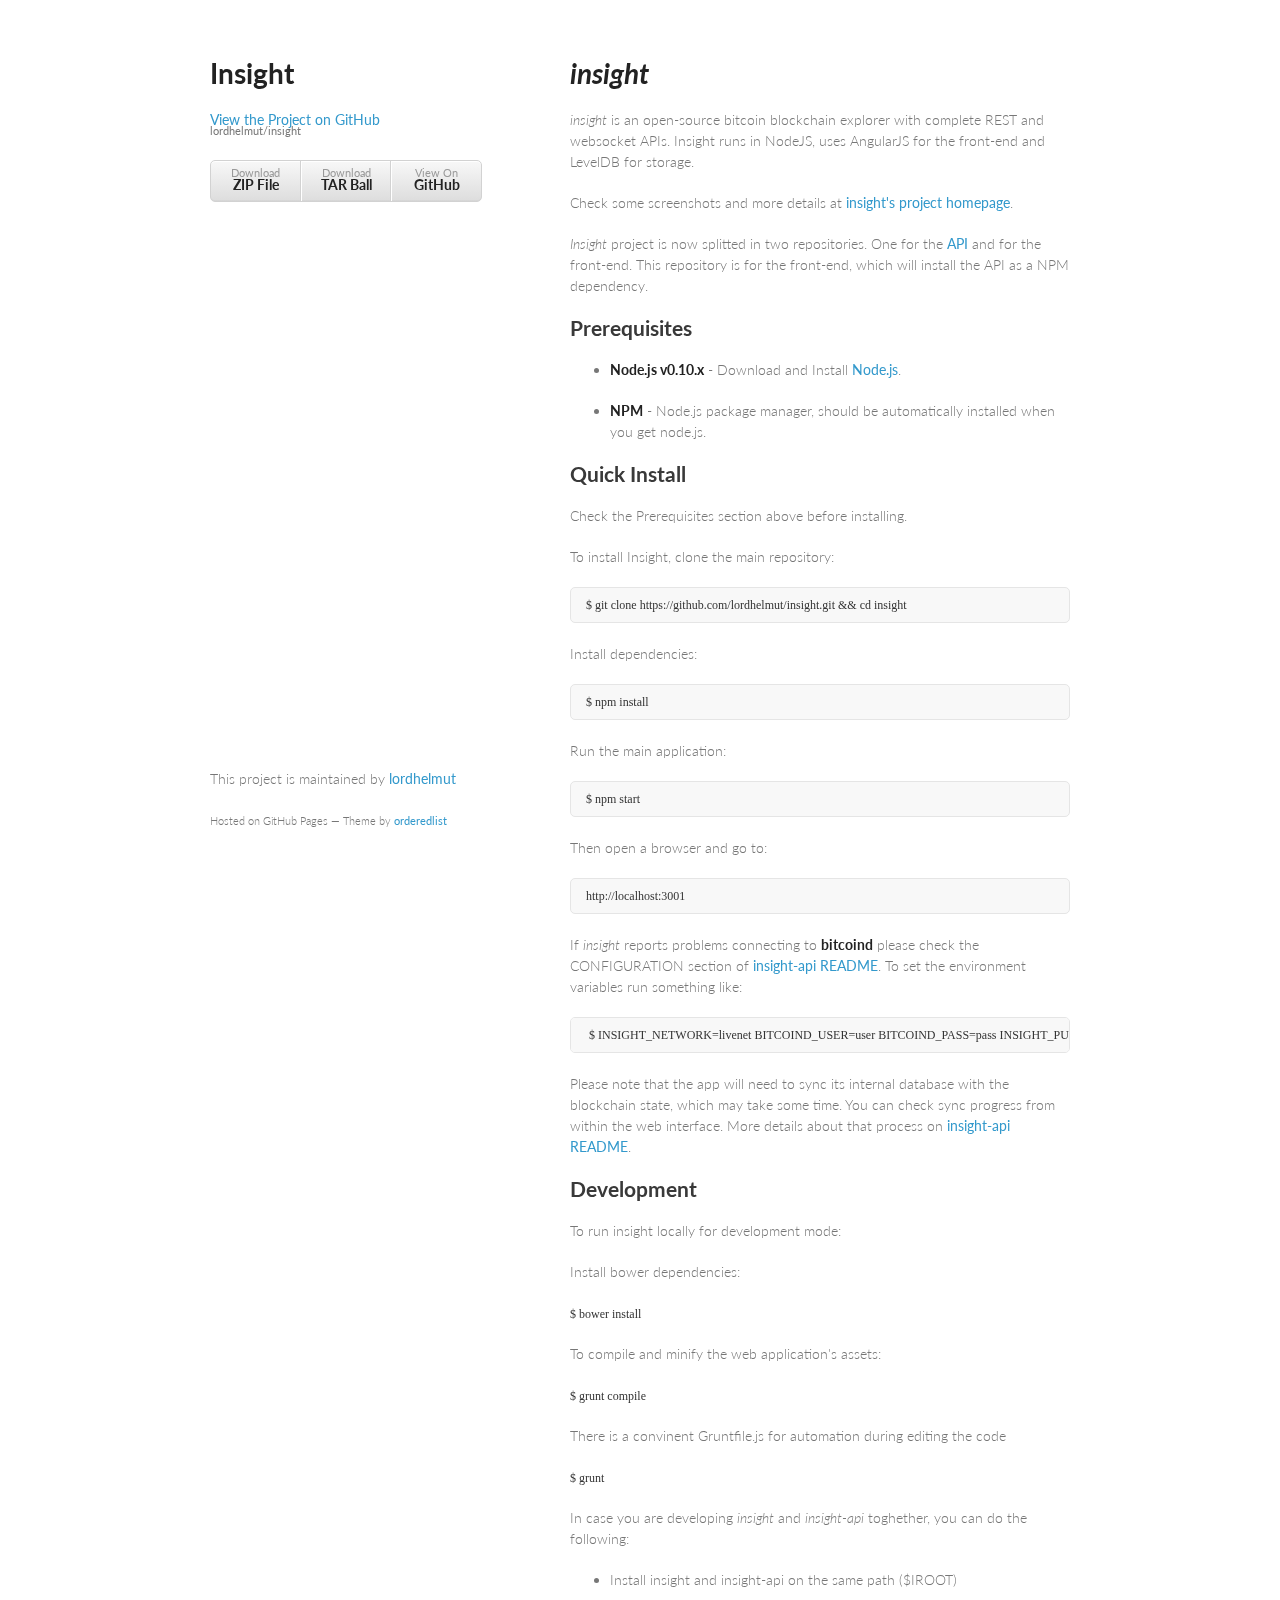
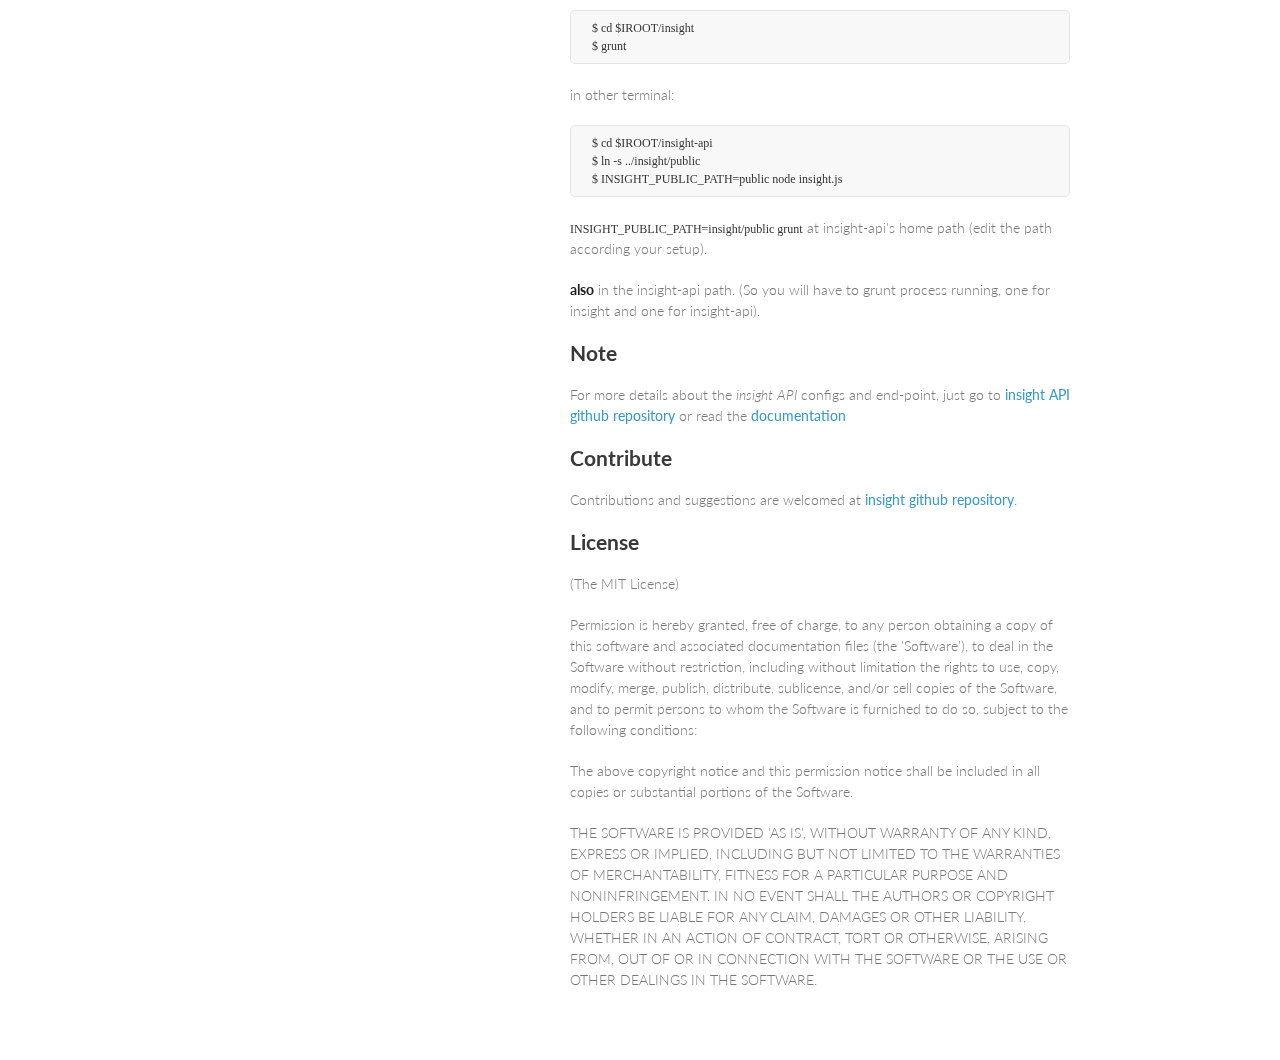
<file: index.html>
<!doctype html>
<html>
  <head>
    <meta charset="utf-8">
    <meta http-equiv="X-UA-Compatible" content="chrome=1">
    <title>Insight by lordhelmut</title>

    <link rel="stylesheet" href="stylesheets/styles.css">
    <link rel="stylesheet" href="stylesheets/pygment_trac.css">
    <meta name="viewport" content="width=device-width, initial-scale=1, user-scalable=no">
    <!--[if lt IE 9]>
    <script src="//html5shiv.googlecode.com/svn/trunk/html5.js"></script>
    <![endif]-->
  </head>
  <body>
    <div class="wrapper">
      <header>
        <h1>Insight</h1>
        <p></p>

        <p class="view"><a href="https://github.com/lordhelmut/insight">View the Project on GitHub <small>lordhelmut/insight</small></a></p>


        <ul>
          <li><a href="https://github.com/lordhelmut/insight/zipball/master">Download <strong>ZIP File</strong></a></li>
          <li><a href="https://github.com/lordhelmut/insight/tarball/master">Download <strong>TAR Ball</strong></a></li>
          <li><a href="https://github.com/lordhelmut/insight">View On <strong>GitHub</strong></a></li>
        </ul>
      </header>
      <section>
        <h1>
<a name="insight" class="anchor" href="#insight"><span class="octicon octicon-link"></span></a><em>insight</em>
</h1>

<p><em>insight</em> is an open-source bitcoin blockchain explorer with complete REST
and websocket APIs. Insight runs in NodeJS, uses AngularJS for the
front-end and LevelDB for storage.</p>

<p>Check some screenshots and more details at <a href="http://insight.bitcore.io">insight's project homepage</a>.</p>

<p><em>Insight</em> project is now splitted in two repositories. One for the <a href="https://github.com/bitpay/insight-api">API</a> and for the front-end. This repository is for the front-end, which will install the API as a NPM dependency.</p>

<h2>
<a name="prerequisites" class="anchor" href="#prerequisites"><span class="octicon octicon-link"></span></a>Prerequisites</h2>

<ul>
<li><p><strong>Node.js v0.10.x</strong> - Download and Install <a href="http://www.nodejs.org/download/">Node.js</a>.</p></li>
<li><p><strong>NPM</strong> - Node.js package manager, should be automatically installed when you get node.js.</p></li>
</ul><h2>
<a name="quick-install" class="anchor" href="#quick-install"><span class="octicon octicon-link"></span></a>Quick Install</h2>

<p>Check the Prerequisites section above before installing.</p>

<p>To install Insight, clone the main repository:</p>

<pre><code>$ git clone https://github.com/lordhelmut/insight.git &amp;&amp; cd insight
</code></pre>

<p>Install dependencies:</p>

<pre><code>$ npm install
</code></pre>

<p>Run the main application:</p>

<pre><code>$ npm start
</code></pre>

<p>Then open a browser and go to:</p>

<pre><code>http://localhost:3001
</code></pre>

<p>If <em>insight</em> reports problems connecting to <strong>bitcoind</strong> please check the CONFIGURATION section of 
  <a href="https://github.com/bitpay/insight-api/blob/master/README.md">insight-api README</a>. To set the 
  environment variables run something like:</p>

<pre><code> $ INSIGHT_NETWORK=livenet BITCOIND_USER=user BITCOIND_PASS=pass INSIGHT_PUBLIC_PATH=public  npm start
</code></pre>

<p>Please note that the app will need to sync its internal database
  with the blockchain state, which may take some time. You can check
  sync progress from within the web interface. More details about that process
  on <a href="https://github.com/bitpay/insight-api/blob/master/README.md">insight-api README</a>. </p>

<h2>
<a name="development" class="anchor" href="#development"><span class="octicon octicon-link"></span></a>Development</h2>

<p>To run insight locally for development mode:</p>

<p>Install bower dependencies:</p>

<p><code>$ bower install</code></p>

<p>To compile and minify the web application's assets:</p>

<p><code>$ grunt compile</code></p>

<p>There is a convinent Gruntfile.js for automation during editing the code</p>

<p><code>$ grunt</code></p>

<p>In case you are developing <em>insight</em> and <em>insight-api</em> toghether, you can do the following:</p>

<ul>
<li>Install insight and insight-api on the same path ($IROOT)</li>
</ul><pre><code>  $ cd $IROOT/insight
  $ grunt
</code></pre>

<p>in other terminal:</p>

<pre><code>  $ cd $IROOT/insight-api 
  $ ln -s ../insight/public
  $ INSIGHT_PUBLIC_PATH=public node insight.js 
</code></pre>

<p><code>INSIGHT_PUBLIC_PATH=insight/public  grunt</code>
at insight-api's home path (edit the path according your setup).</p>

<p><strong>also</strong> in the insight-api path. (So you will have to grunt process running, one for insight and one for insight-api).</p>

<h2>
<a name="note" class="anchor" href="#note"><span class="octicon octicon-link"></span></a>Note</h2>

<p>For more details about the <em>insight API</em> configs and end-point, just go to <a href="https://github.com/bitpay/insight-api">insight API github repository</a> or read the <a href="https://github.com/bitpay/insight-api/blob/master/README.md">documentation</a></p>

<h2>
<a name="contribute" class="anchor" href="#contribute"><span class="octicon octicon-link"></span></a>Contribute</h2>

<p>Contributions and suggestions are welcomed at <a href="https://github.com/bitpay/insight">insight github repository</a>.</p>

<h2>
<a name="license" class="anchor" href="#license"><span class="octicon octicon-link"></span></a>License</h2>

<p>(The MIT License)</p>

<p>Permission is hereby granted, free of charge, to any person obtaining
a copy of this software and associated documentation files (the
'Software'), to deal in the Software without restriction, including
without limitation the rights to use, copy, modify, merge, publish,
distribute, sublicense, and/or sell copies of the Software, and to
permit persons to whom the Software is furnished to do so, subject to
the following conditions:</p>

<p>The above copyright notice and this permission notice shall be
included in all copies or substantial portions of the Software.</p>

<p>THE SOFTWARE IS PROVIDED 'AS IS', WITHOUT WARRANTY OF ANY KIND,
EXPRESS OR IMPLIED, INCLUDING BUT NOT LIMITED TO THE WARRANTIES OF
MERCHANTABILITY, FITNESS FOR A PARTICULAR PURPOSE AND NONINFRINGEMENT.
IN NO EVENT SHALL THE AUTHORS OR COPYRIGHT HOLDERS BE LIABLE FOR ANY
CLAIM, DAMAGES OR OTHER LIABILITY, WHETHER IN AN ACTION OF CONTRACT,
TORT OR OTHERWISE, ARISING FROM, OUT OF OR IN CONNECTION WITH THE
SOFTWARE OR THE USE OR OTHER DEALINGS IN THE SOFTWARE.</p>
      </section>
      <footer>
        <p>This project is maintained by <a href="https://github.com/lordhelmut">lordhelmut</a></p>
        <p><small>Hosted on GitHub Pages &mdash; Theme by <a href="https://github.com/orderedlist">orderedlist</a></small></p>
      </footer>
    </div>
    <script src="javascripts/scale.fix.js"></script>
    
  </body>
</html>
</file>
<file: stylesheets/styles.css>
@import url(https://fonts.googleapis.com/css?family=Lato:300italic,700italic,300,700);

body {
  padding:50px;
  font:14px/1.5 Lato, "Helvetica Neue", Helvetica, Arial, sans-serif;
  color:#777;
  font-weight:300;
}

h1, h2, h3, h4, h5, h6 {
  color:#222;
  margin:0 0 20px;
}

p, ul, ol, table, pre, dl {
  margin:0 0 20px;
}

h1, h2, h3 {
  line-height:1.1;
}

h1 {
  font-size:28px;
}

h2 {
  color:#393939;
}

h3, h4, h5, h6 {
  color:#494949;
}

a {
  color:#39c;
  font-weight:400;
  text-decoration:none;
}

a small {
  font-size:11px;
  color:#777;
  margin-top:-0.6em;
  display:block;
}

.wrapper {
  width:860px;
  margin:0 auto;
}

blockquote {
  border-left:1px solid #e5e5e5;
  margin:0;
  padding:0 0 0 20px;
  font-style:italic;
}

code, pre {
  font-family:Monaco, Bitstream Vera Sans Mono, Lucida Console, Terminal;
  color:#333;
  font-size:12px;
}

pre {
  padding:8px 15px;
  background: #f8f8f8;  
  border-radius:5px;
  border:1px solid #e5e5e5;
  overflow-x: auto;
}

table {
  width:100%;
  border-collapse:collapse;
}

th, td {
  text-align:left;
  padding:5px 10px;
  border-bottom:1px solid #e5e5e5;
}

dt {
  color:#444;
  font-weight:700;
}

th {
  color:#444;
}

img {
  max-width:100%;
}

header {
  width:270px;
  float:left;
  position:fixed;
}

header ul {
  list-style:none;
  height:40px;
  
  padding:0;
  
  background: #eee;
  background: -moz-linear-gradient(top, #f8f8f8 0%, #dddddd 100%);
  background: -webkit-gradient(linear, left top, left bottom, color-stop(0%,#f8f8f8), color-stop(100%,#dddddd));
  background: -webkit-linear-gradient(top, #f8f8f8 0%,#dddddd 100%);
  background: -o-linear-gradient(top, #f8f8f8 0%,#dddddd 100%);
  background: -ms-linear-gradient(top, #f8f8f8 0%,#dddddd 100%);
  background: linear-gradient(top, #f8f8f8 0%,#dddddd 100%);
  
  border-radius:5px;
  border:1px solid #d2d2d2;
  box-shadow:inset #fff 0 1px 0, inset rgba(0,0,0,0.03) 0 -1px 0;
  width:270px;
}

header li {
  width:89px;
  float:left;
  border-right:1px solid #d2d2d2;
  height:40px;
}

header ul a {
  line-height:1;
  font-size:11px;
  color:#999;
  display:block;
  text-align:center;
  padding-top:6px;
  height:40px;
}

strong {
  color:#222;
  font-weight:700;
}

header ul li + li {
  width:88px;
  border-left:1px solid #fff;
}

header ul li + li + li {
  border-right:none;
  width:89px;
}

header ul a strong {
  font-size:14px;
  display:block;
  color:#222;
}

section {
  width:500px;
  float:right;
  padding-bottom:50px;
}

small {
  font-size:11px;
}

hr {
  border:0;
  background:#e5e5e5;
  height:1px;
  margin:0 0 20px;
}

footer {
  width:270px;
  float:left;
  position:fixed;
  bottom:50px;
}

@media print, screen and (max-width: 960px) {
  
  div.wrapper {
    width:auto;
    margin:0;
  }
  
  header, section, footer {
    float:none;
    position:static;
    width:auto;
  }
  
  header {
    padding-right:320px;
  }
  
  section {
    border:1px solid #e5e5e5;
    border-width:1px 0;
    padding:20px 0;
    margin:0 0 20px;
  }
  
  header a small {
    display:inline;
  }
  
  header ul {
    position:absolute;
    right:50px;
    top:52px;
  }
}

@media print, screen and (max-width: 720px) {
  body {
    word-wrap:break-word;
  }
  
  header {
    padding:0;
  }
  
  header ul, header p.view {
    position:static;
  }
  
  pre, code {
    word-wrap:normal;
  }
}

@media print, screen and (max-width: 480px) {
  body {
    padding:15px;
  }
  
  header ul {
    display:none;
  }
}

@media print {
  body {
    padding:0.4in;
    font-size:12pt;
    color:#444;
  }
}
</file>
<file: stylesheets/pygment_trac.css>
.highlight  { background: #ffffff; }
.highlight .c { color: #999988; font-style: italic } /* Comment */
.highlight .err { color: #a61717; background-color: #e3d2d2 } /* Error */
.highlight .k { font-weight: bold } /* Keyword */
.highlight .o { font-weight: bold } /* Operator */
.highlight .cm { color: #999988; font-style: italic } /* Comment.Multiline */
.highlight .cp { color: #999999; font-weight: bold } /* Comment.Preproc */
.highlight .c1 { color: #999988; font-style: italic } /* Comment.Single */
.highlight .cs { color: #999999; font-weight: bold; font-style: italic } /* Comment.Special */
.highlight .gd { color: #000000; background-color: #ffdddd } /* Generic.Deleted */
.highlight .gd .x { color: #000000; background-color: #ffaaaa } /* Generic.Deleted.Specific */
.highlight .ge { font-style: italic } /* Generic.Emph */
.highlight .gr { color: #aa0000 } /* Generic.Error */
.highlight .gh { color: #999999 } /* Generic.Heading */
.highlight .gi { color: #000000; background-color: #ddffdd } /* Generic.Inserted */
.highlight .gi .x { color: #000000; background-color: #aaffaa } /* Generic.Inserted.Specific */
.highlight .go { color: #888888 } /* Generic.Output */
.highlight .gp { color: #555555 } /* Generic.Prompt */
.highlight .gs { font-weight: bold } /* Generic.Strong */
.highlight .gu { color: #800080; font-weight: bold; } /* Generic.Subheading */
.highlight .gt { color: #aa0000 } /* Generic.Traceback */
.highlight .kc { font-weight: bold } /* Keyword.Constant */
.highlight .kd { font-weight: bold } /* Keyword.Declaration */
.highlight .kn { font-weight: bold } /* Keyword.Namespace */
.highlight .kp { font-weight: bold } /* Keyword.Pseudo */
.highlight .kr { font-weight: bold } /* Keyword.Reserved */
.highlight .kt { color: #445588; font-weight: bold } /* Keyword.Type */
.highlight .m { color: #009999 } /* Literal.Number */
.highlight .s { color: #d14 } /* Literal.String */
.highlight .na { color: #008080 } /* Name.Attribute */
.highlight .nb { color: #0086B3 } /* Name.Builtin */
.highlight .nc { color: #445588; font-weight: bold } /* Name.Class */
.highlight .no { color: #008080 } /* Name.Constant */
.highlight .ni { color: #800080 } /* Name.Entity */
.highlight .ne { color: #990000; font-weight: bold } /* Name.Exception */
.highlight .nf { color: #990000; font-weight: bold } /* Name.Function */
.highlight .nn { color: #555555 } /* Name.Namespace */
.highlight .nt { color: #000080 } /* Name.Tag */
.highlight .nv { color: #008080 } /* Name.Variable */
.highlight .ow { font-weight: bold } /* Operator.Word */
.highlight .w { color: #bbbbbb } /* Text.Whitespace */
.highlight .mf { color: #009999 } /* Literal.Number.Float */
.highlight .mh { color: #009999 } /* Literal.Number.Hex */
.highlight .mi { color: #009999 } /* Literal.Number.Integer */
.highlight .mo { color: #009999 } /* Literal.Number.Oct */
.highlight .sb { color: #d14 } /* Literal.String.Backtick */
.highlight .sc { color: #d14 } /* Literal.String.Char */
.highlight .sd { color: #d14 } /* Literal.String.Doc */
.highlight .s2 { color: #d14 } /* Literal.String.Double */
.highlight .se { color: #d14 } /* Literal.String.Escape */
.highlight .sh { color: #d14 } /* Literal.String.Heredoc */
.highlight .si { color: #d14 } /* Literal.String.Interpol */
.highlight .sx { color: #d14 } /* Literal.String.Other */
.highlight .sr { color: #009926 } /* Literal.String.Regex */
.highlight .s1 { color: #d14 } /* Literal.String.Single */
.highlight .ss { color: #990073 } /* Literal.String.Symbol */
.highlight .bp { color: #999999 } /* Name.Builtin.Pseudo */
.highlight .vc { color: #008080 } /* Name.Variable.Class */
.highlight .vg { color: #008080 } /* Name.Variable.Global */
.highlight .vi { color: #008080 } /* Name.Variable.Instance */
.highlight .il { color: #009999 } /* Literal.Number.Integer.Long */

.type-csharp .highlight .k { color: #0000FF }
.type-csharp .highlight .kt { color: #0000FF }
.type-csharp .highlight .nf { color: #000000; font-weight: normal }
.type-csharp .highlight .nc { color: #2B91AF }
.type-csharp .highlight .nn { color: #000000 }
.type-csharp .highlight .s { color: #A31515 }
.type-csharp .highlight .sc { color: #A31515 }
</file>
